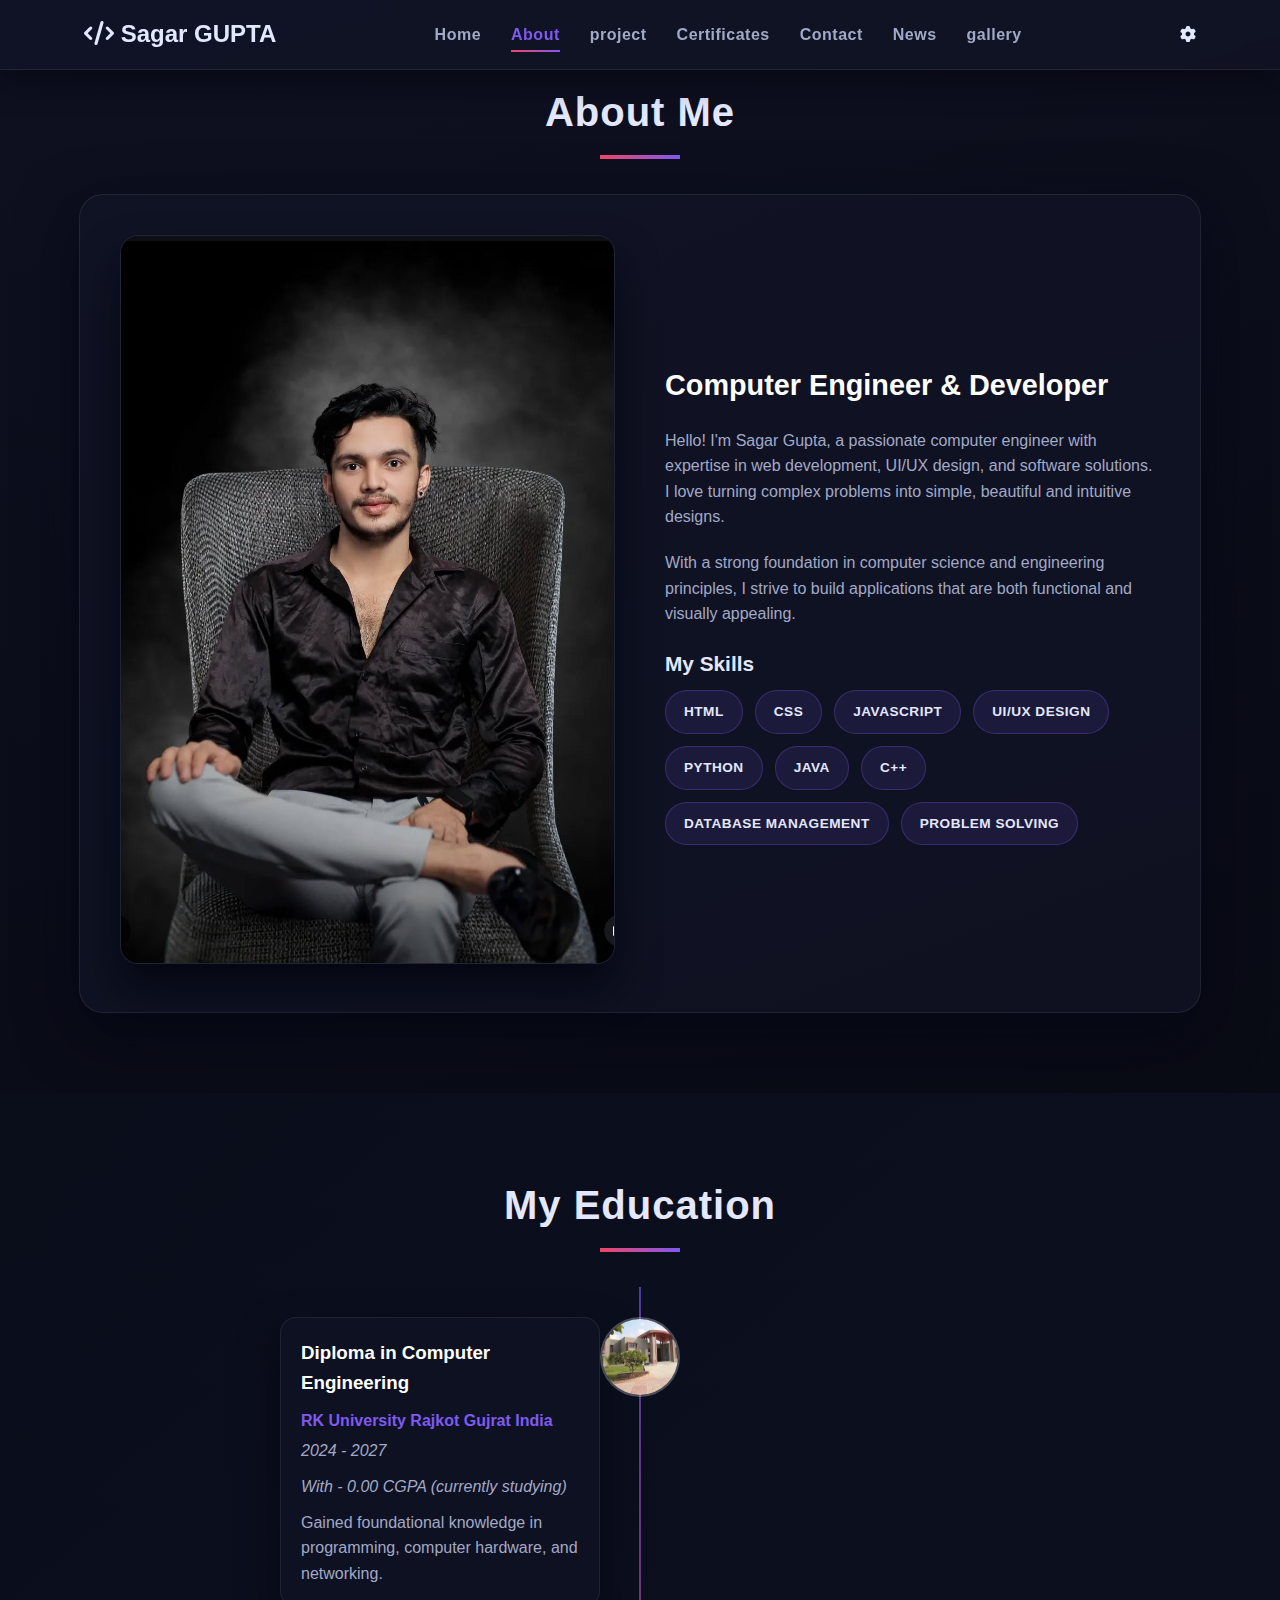
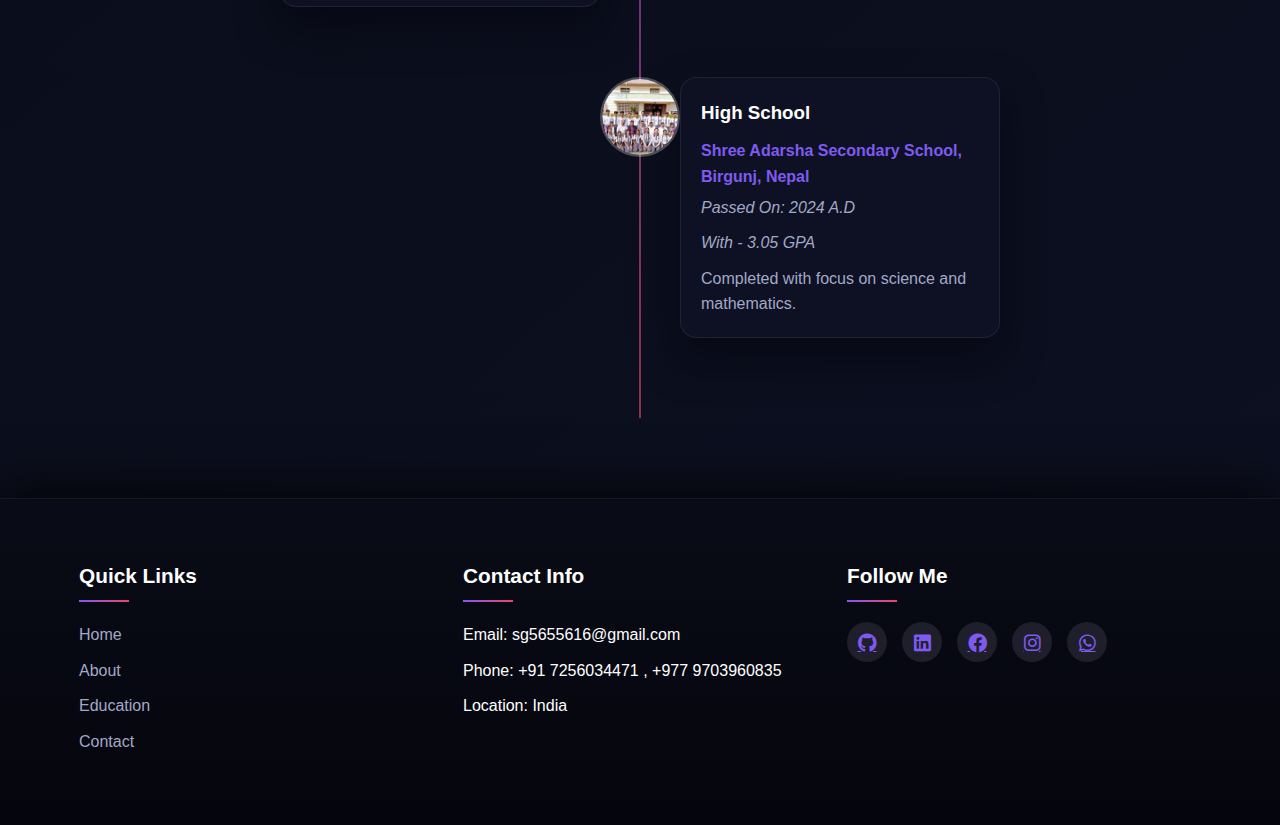
<file: about.html>
<!DOCTYPE html>
<html lang="en">
<head>
    <meta charset="UTF-8">
    <meta name="viewport" content="width=device-width, initial-scale=1.0">
    <title>About - Sagar Gupta</title>
    <link rel="stylesheet" href="css/style.css">
    <link rel="stylesheet" href="https://cdnjs.cloudflare.com/ajax/libs/font-awesome/6.0.0-beta3/css/all.min.css">
</head>
<body>
    <div id="navbar"></div>

    <section class="about-section">
        <div class="container">
            <h2 class="section-title">About Me</h2>
            <div class="about-content">
                <div class="about-image">
                    <img src="images/profile.jpg" alt="Sagar Gupta">
                </div>
                <div class="about-text">
                    <h3>Computer Engineer & Developer</h3>
                    <p>Hello! I'm Sagar Gupta, a passionate computer engineer with expertise in web development, UI/UX design, and software solutions. I love turning complex problems into simple, beautiful and intuitive designs.</p>
                    <p>With a strong foundation in computer science and engineering principles, I strive to build applications that are both functional and visually appealing.</p>
                    <div class="skills">
                        <h4>My Skills</h4>
                        <div class="skill-tags">
                            <span>HTML</span>
                            <span>CSS</span>
                            <span>JavaScript</span>
                            <span>UI/UX Design</span>
                            <span>Python</span>
                            <span>Java</span>
                            <span>C++</span>
                            <span>Database Management</span>
                            <span>Problem Solving</span>
                        </div>
                    </div>
                </div>
            </div>
        </div>
    </section>

    <section class="education-section">
        <div class="container">
            <h2 class="section-title">My Education</h2>
            <div class="timeline">
                <div class="timeline-item">
                    <div class="timeline-img">
                        <img src="images/rk_university.jpg" alt="Diploma">
                    </div>
                    <div class="timeline-content">
                        <h3>Diploma in Computer Engineering</h3>
                        <p class="institute">RK University Rajkot Gujrat India</p>
                        <p class="duration">2024 - 2027</p>
                        <p class="duration">With - 0.00 CGPA (currently studying)</p>
                        <p class="description">Gained foundational knowledge in programming, computer hardware, and networking.</p>
                    </div>
                </div>
                <div class="timeline-item">
                    <div class="timeline-img">
                        <img src="images/school-logo.jpg" alt="School">
                    </div>
                    <div class="timeline-content">
                        <h3>High School</h3>
                        <p class="institute">Shree Adarsha Secondary School, Birgunj, Nepal</p>
                        <p class="duration">Passed On: 2024 A.D</p>
                        <p class="duration">With - 3.05 GPA</p>
                        <p class="description">Completed with focus on science and mathematics.</p>
                    </div>
                </div>
            </div>
        </div>
    </section>

    <div id="footer"></div>

    <script src="js/theme-switcher.js"></script>
    <script src="js/script.js"></script>
</body>
</html>
</file>
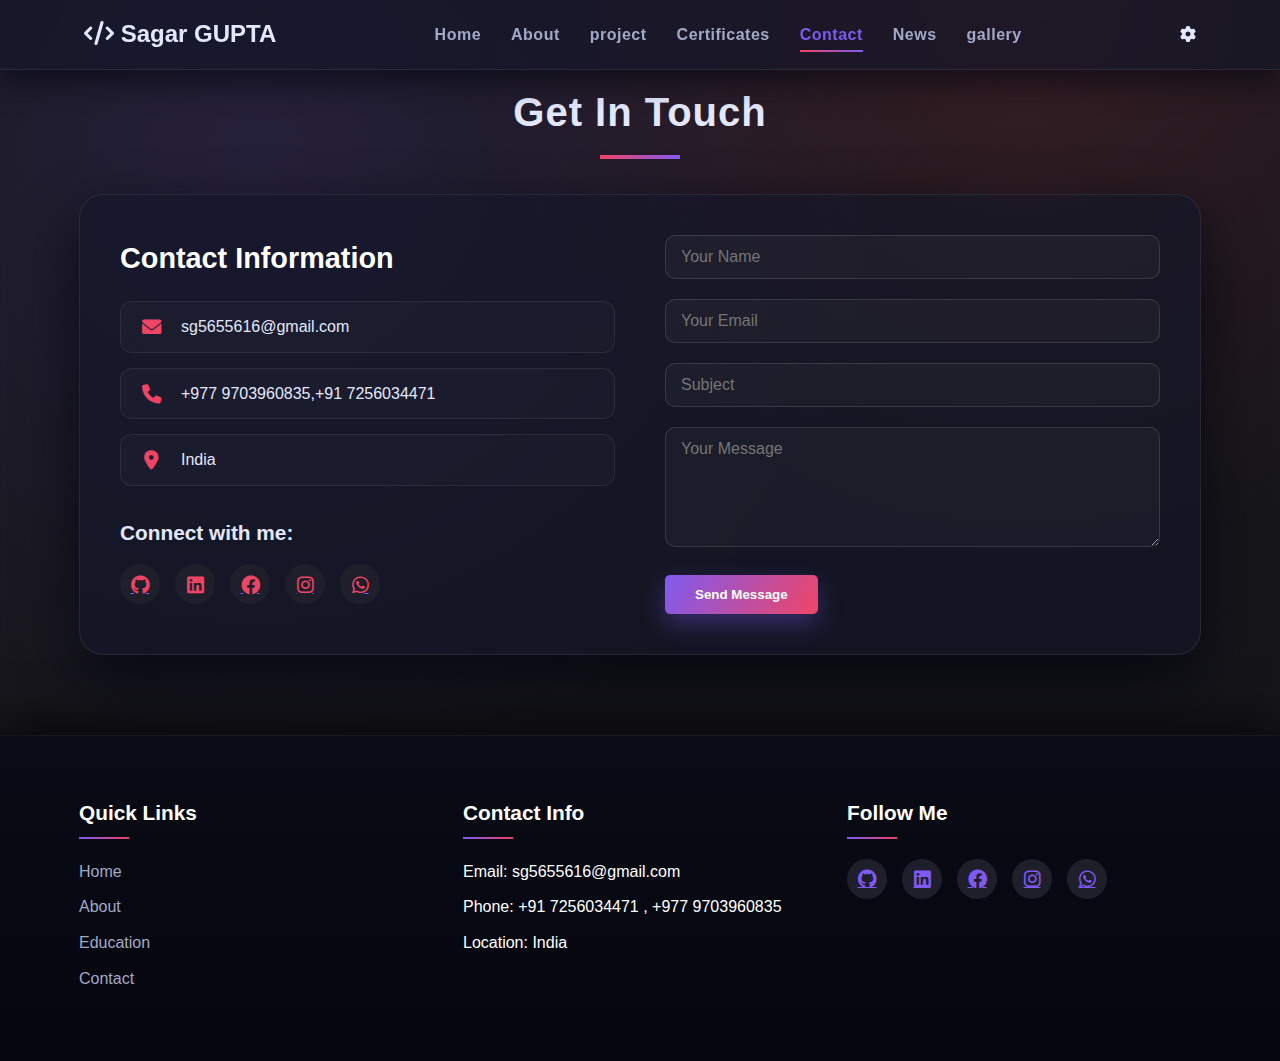
<file: contact.html>
<!DOCTYPE html>
<html lang="en">
<head>
    <meta charset="UTF-8">
    <meta name="viewport" content="width=device-width, initial-scale=1.0">
    <title>Contact - Sagar Gupta</title>
    <link rel="stylesheet" href="css/style.css">
    <link rel="stylesheet" href="https://cdnjs.cloudflare.com/ajax/libs/font-awesome/6.0.0-beta3/css/all.min.css">
</head>
<body>
    <div id="navbar"></div>

    <section class="contact-section">
        <div class="container">
            <h2 class="section-title">Get In Touch</h2>
            <div class="contact-content">
                <div class="contact-info">
                    <h3>Contact Information</h3>
                    <ul>
                        <li>
                            <i class="fas fa-envelope"></i>
                            <span>sg5655616@gmail.com</span>
                        </li>
                        <li>
                            <i class="fas fa-phone"></i>
                            <span>+977 9703960835,+91 7256034471</span>
                        </li>
                        <li>
                            <i class="fas fa-map-marker-alt"></i>
                            <span>India</span>
                        </li>
                    </ul>
                    <div class="social-media">
                        <h4>Connect with me:</h4>
                        <div class="social-links">
                            <a href="https://github.com/sagarcoder1" target="_blank" rel="noopener noreferrer" title="GitHub">
                                <i class="fab fa-github"></i>
                            </a>
                            <a href="https://www.linkedin.com/in/sagar-gupta-28ab4735a/" target="_blank" rel="noopener noreferrer" title="LinkedIn">
                                <i class="fab fa-linkedin"></i>
                            </a>
                            <a href="https://www.facebook.com/sagar.gupta.951504" target="_blank" rel="noopener noreferrer" title="Facebook">
                                <i class="fab fa-facebook"></i>
                            </a>
                            <a href="https://www.instagram.com/its_me_sagar134" target="_blank" rel="noopener noreferrer" title="Instagram">
                                <i class="fab fa-instagram"></i>
                            </a>
                            <a href="https://wa.me/9779703960835" target="_blank" rel="noopener noreferrer" title="WhatsApp">
                                <i class="fab fa-whatsapp"></i>
                            </a>
                        </div>
                    </div>
                </div>
                <div class="contact-form">
                    <form id="contactForm">
                        <div class="form-group">
                            <input type="text" id="name" placeholder="Your Name" required>
                        </div>
                        <div class="form-group">
                            <input type="email" id="email" placeholder="Your Email" required>
                        </div>
                        <div class="form-group">
                            <input type="text" id="subject" placeholder="Subject">
                        </div>
                        <div class="form-group">
                            <textarea id="message" rows="5" placeholder="Your Message" required></textarea>
                        </div>
                        <button type="submit" class="btn">Send Message</button>
                    </form>
                </div>
            </div>
        </div>
    </section>

    <div id="footer"></div>

    <script src="js/theme-switcher.js"></script>
    <script src="js/script.js"></script>
    <script src="js/social-media.js"></script>
</body>
</html>
</file>
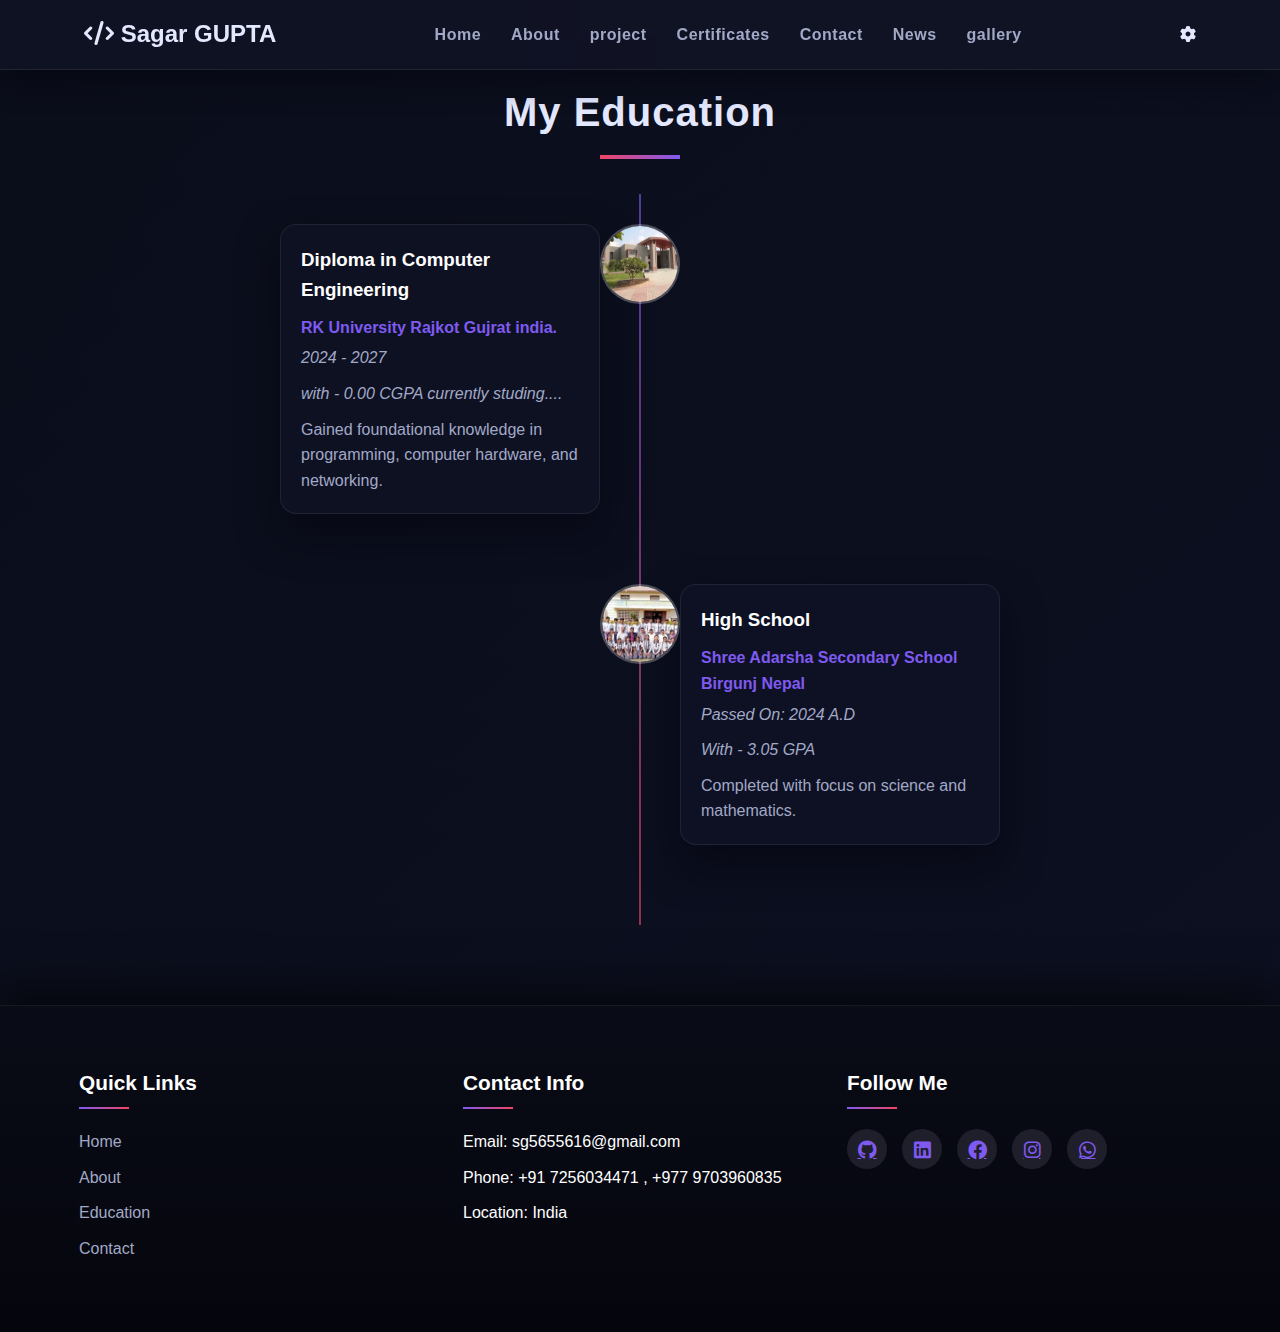
<file: education.html>
<!DOCTYPE html>
<html lang="en">
<head>
    <meta charset="UTF-8">
    <meta name="viewport" content="width=device-width, initial-scale=1.0">
    <title>Education - Sagar Gupta</title>
    <link rel="stylesheet" href="css/style.css">
    <link rel="stylesheet" href="https://cdnjs.cloudflare.com/ajax/libs/font-awesome/6.0.0-beta3/css/all.min.css">
</head>
<body>
    <div id="navbar"></div>

    <section class="education-section">
        <div class="container">
            <h2 class="section-title">My Education</h2>
            <div class="timeline">

                <div class="timeline-item">
                    <div class="timeline-img">
                        <img src="images/rk_university.jpg" alt="Diploma">
                    </div>
                    <div class="timeline-content">
                        <h3>Diploma in Computer Engineering</h3>
                        <p class="institute">RK University Rajkot Gujrat india.</p>
                        <p class="duration">2024 - 2027</p>
                        <p class="duration">with - 0.00 CGPA currently studing....</p>
                        <p class="description">Gained foundational knowledge in programming, computer hardware, and networking.</p>
                    </div>
                </div>
                <div class="timeline-item">
                    <div class="timeline-img">
                        <img src="images/school-logo.jpg" alt="School">
                    </div>
                    <div class="timeline-content">
                        <h3>High School</h3>
                        <p class="institute">Shree Adarsha Secondary School  Birgunj Nepal </p>
                        <p class="duration">Passed On:  2024 A.D</p>
                        <p class="duration">With -  3.05 GPA</p>
                        <p class="description">Completed with focus on science and mathematics.</p>
                    </div>
                </div>
            </div>
        </div>
    </section>

    <div id="footer"></div>

    <script src="js/script.js"></script>
</body>
</html>
</file>
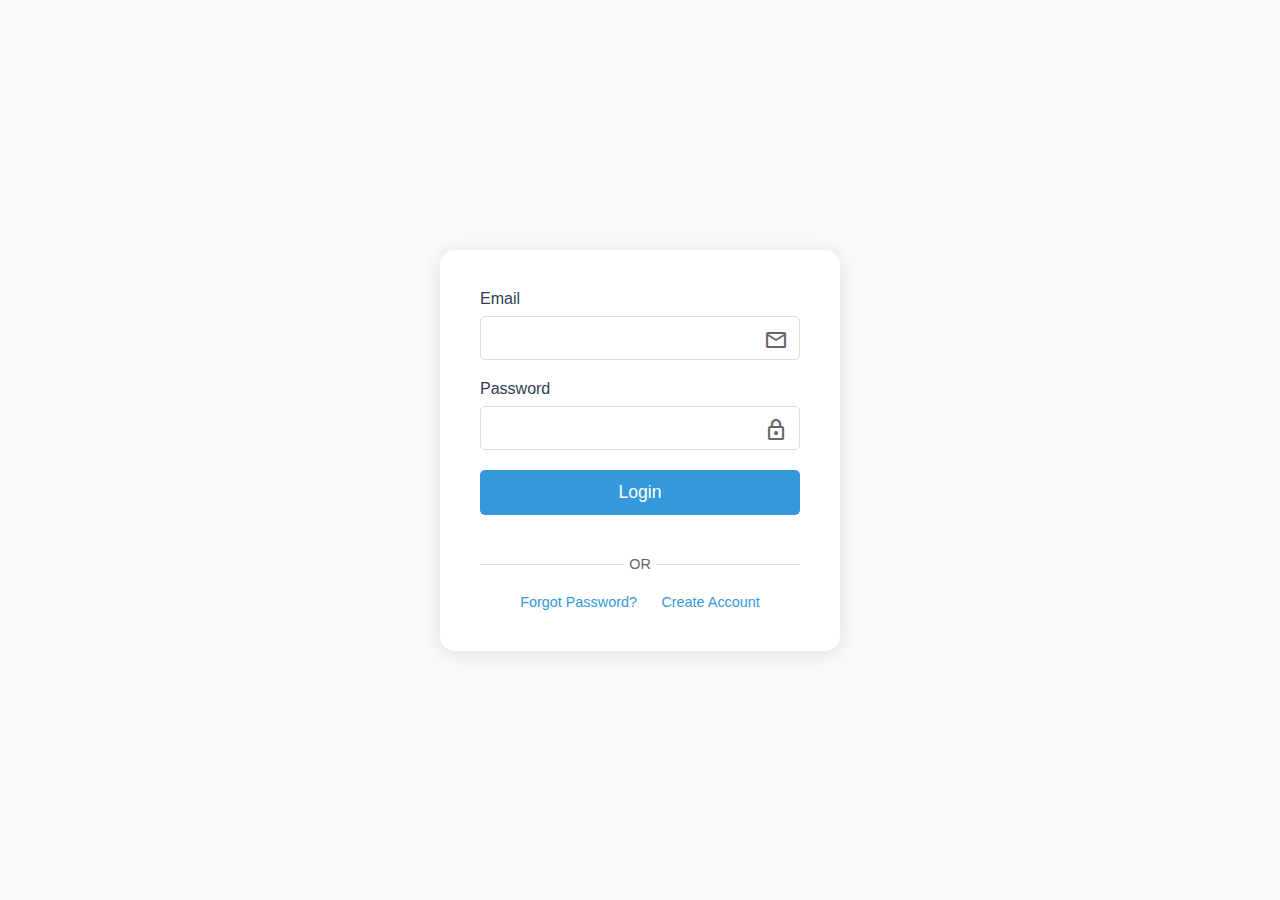
<file: login.html>
<!DOCTYPE html>
<html lang="en">
<head>
    <meta charset="UTF-8">
    <meta name="viewport" content="width=device-width, initial-scale=1.0">
    <title> Login </title>
    <link href="https://fonts.googleapis.com/css2?family=Material+Symbols+Outlined" rel="stylesheet" />
    <style>
        * {
            margin: 0;
            padding: 0;
            box-sizing: border-box;
            font-family: 'Segoe UI', Arial, sans-serif;
        }

        body {
            background-color: #f8f9fa;
            min-height: 100vh;
            display: flex;
            justify-content: center;
            align-items: center;
            padding: 20px;
        }

        .login-container {
            background: white;
            padding: 40px;
            border-radius: 15px;
            box-shadow: 0 2px 20px rgba(0,0,0,0.1);
            width: 100%;
            max-width: 400px;
        }

        .logo {
            text-align: center;
            font-size: 2rem;
            font-weight: bold;
            color: #2c3e50;
            margin-bottom: 30px;
        }

        .logo span {
            color: #e74c3c;
        }

        .form-group {
            margin-bottom: 20px;
            position: relative;
        }

        .form-group label {
            display: block;
            margin-bottom: 8px;
            color: #2c3e50;
            font-weight: 500;
        }

        .form-group input {
            width: 100%;
            padding: 12px 40px 12px 12px;
            border: 1px solid #ddd;
            border-radius: 5px;
            font-size: 1rem;
            transition: border-color 0.3s;
        }

        .form-group input:focus {
            outline: none;
            border-color: #3498db;
        }

        .form-group .material-symbols-outlined {
            position: absolute;
            right: 12px;
            top: 38px;
            color: #666;
        }

        .login-btn {
            width: 100%;
            background-color: #3498db;
            color: white;
            padding: 12px;
            border: none;
            border-radius: 5px;
            font-size: 1.1rem;
            cursor: pointer;
            transition: background-color 0.3s;
            margin-bottom: 20px;
        }

        .login-btn:hover {
            background-color: #2980b9;
        }

        .google-btn {
            width: 100%;
            background-color: white;
            color: #333;
            padding: 12px;
            border: 1px solid #ddd;
            border-radius: 5px;
            font-size: 1.1rem;
            cursor: pointer;
            transition: background-color 0.3s;
            display: flex;
            align-items: center;
            justify-content: center;
            gap: 10px;
            margin-bottom: 20px;
        }

        .google-btn:hover {
            background-color: #f5f5f5;
        }

        .google-btn img {
            width: 20px;
            height: 20px;
        }

        .links {
            text-align: center;
        }

        .links a {
            color: #3498db;
            text-decoration: none;
            font-size: 0.9rem;
            margin: 0 10px;
        }

        .links a:hover {
            text-decoration: underline;
        }

        .divider {
            text-align: center;
            margin: 20px 0;
            position: relative;
        }

        .divider::before {
            content: "";
            position: absolute;
            left: 0;
            top: 50%;
            width: 45%;
            height: 1px;
            background-color: #ddd;
        }

        .divider::after {
            content: "";
            position: absolute;
            right: 0;
            top: 50%;
            width: 45%;
            height: 1px;
            background-color: #ddd;
        }

        .divider span {
            background-color: white;
            padding: 0 10px;
            color: #666;
            font-size: 0.9rem;
        }
    </style>
</head>
<body>
    <div class="login-container">
        <form action="#" method="POST">
            <div class="form-group">
                <label for="email">Email</label>
                <input type="email" id="email" name="email" required>
                <span class="material-symbols-outlined">mail</span>
            </div>

            <div class="form-group">
                <label for="password">Password</label>
                <input type="password" id="password" name="password" required>
                <span class="material-symbols-outlined">lock</span>
            </div>

            <button type="submit" class="login-btn">Login</button>

            <div class="divider">
                <span>OR</span>
            </div>

            <div class="links">
                <a href="forgot-password.html">Forgot Password?</a>
                <a href="register.html">Create Account</a>
            </div>
        </form>
    </div>
</body>
</html>
</file>
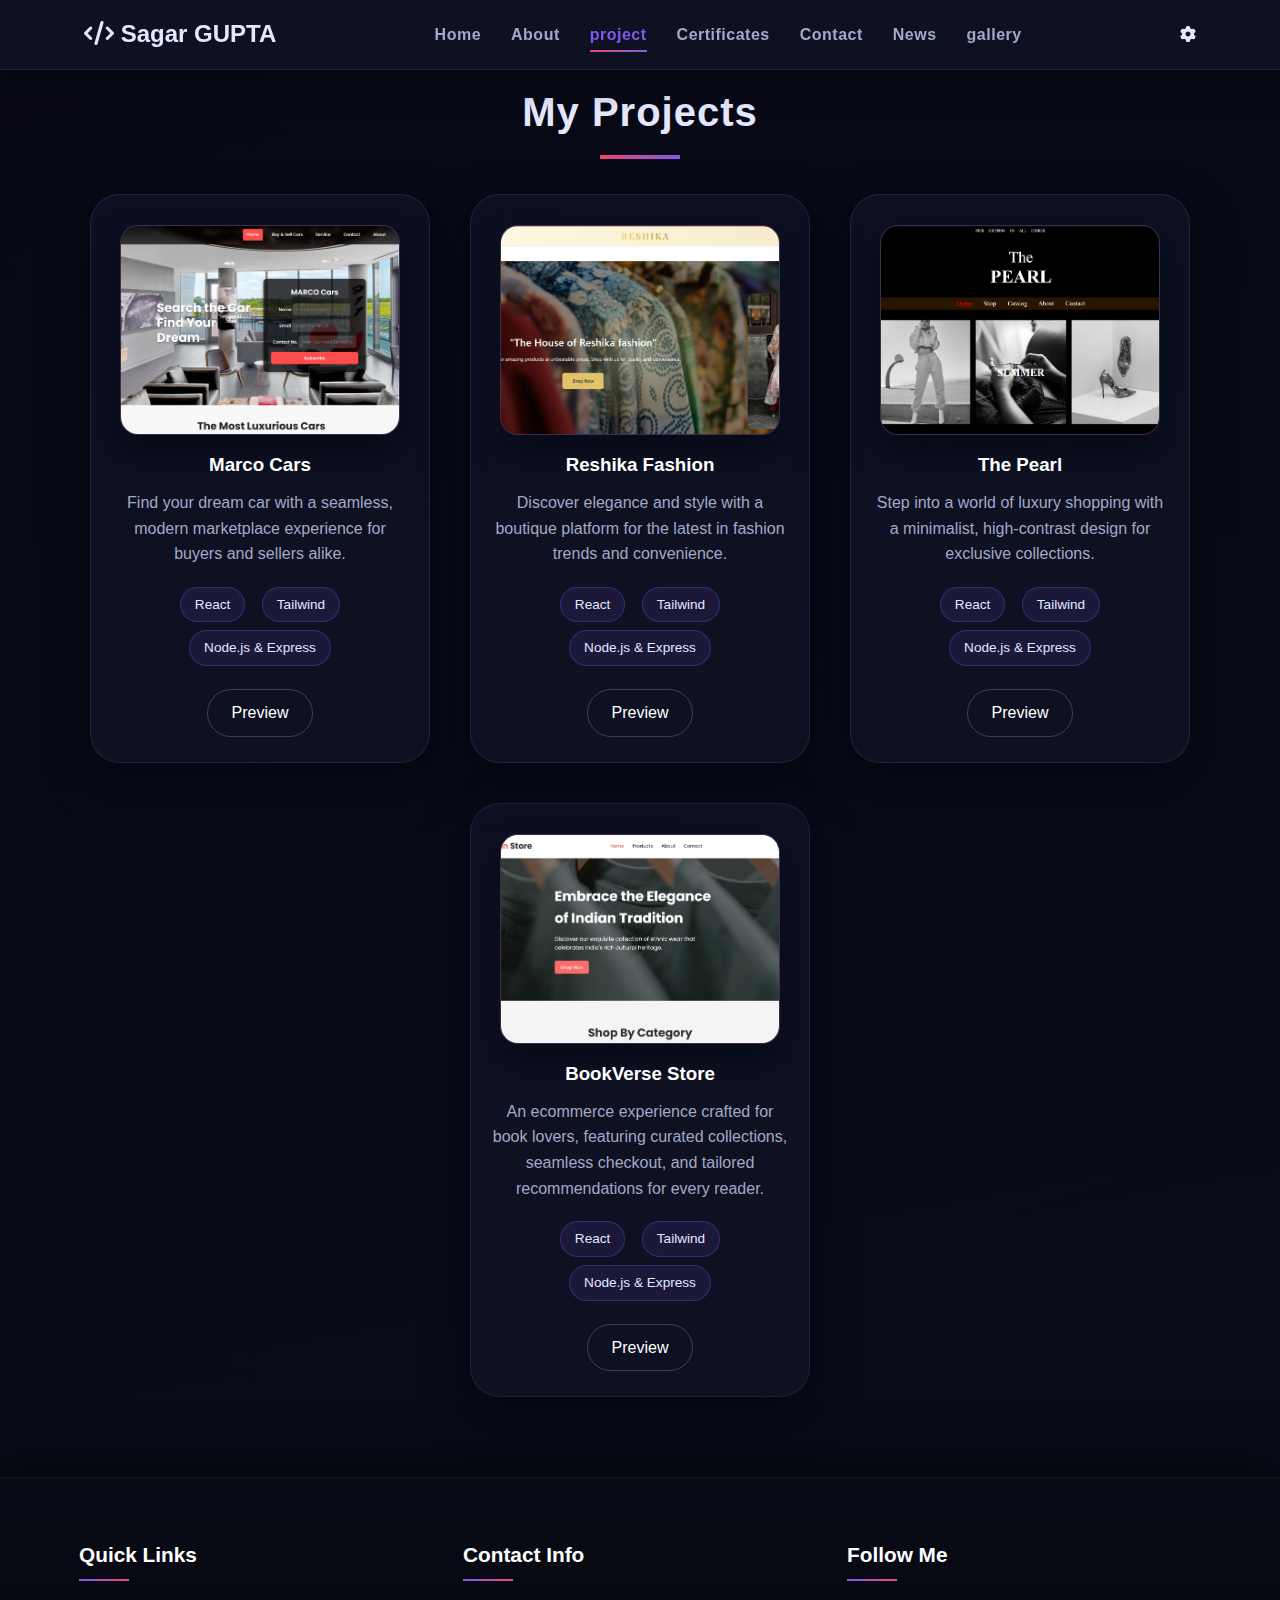
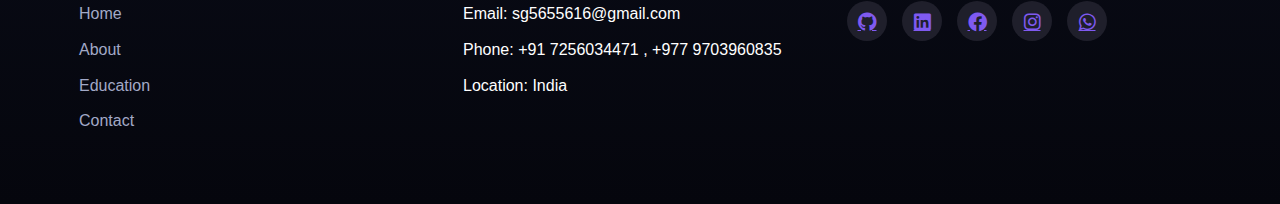
<file: project.html>
<!DOCTYPE html>
<html lang="en">
<head>
    <meta charset="UTF-8">
    <meta name="viewport" content="width=device-width, initial-scale=1.0">
    <title>Projects - Sagar Gupta</title>
    <link rel="stylesheet" href="css/style.css">
    <link rel="stylesheet" href="https://cdnjs.cloudflare.com/ajax/libs/font-awesome/6.0.0-beta3/css/all.min.css">
</head>
<body>
    <div id="navbar"></div>
    <section class="project-section">
        <div class="container">
            <h2 class="section-title">My Projects</h2>
            <div class="project-list">
                <div class="project-card">
                    <img src="images/project image 3.png" alt="Marco Cars" class="project-img">
                    <h3>Marco Cars</h3>
                    <p>Find your dream car with a seamless, modern marketplace experience for buyers and sellers alike.</p>
                    <div class="tech-stack">
                        <span>React</span>
                        <span>Tailwind</span>
                        <span>Node.js & Express</span>
                    </div>
                    <a href="#" class="preview-btn" target="_blank">Preview</a>
                </div>
                <div class="project-card">
                    <img src="images/project image 2.png" alt="Reshika Fashion" class="project-img">
                    <h3>Reshika Fashion</h3>
                    <p>Discover elegance and style with a boutique platform for the latest in fashion trends and convenience.</p>
                    <div class="tech-stack">
                        <span>React</span>
                        <span>Tailwind</span>
                        <span>Node.js & Express</span>
                    </div>
                    <a href="#" class="preview-btn" target="_blank">Preview</a>
                </div>
                <div class="project-card">
                    <img src="images/project image.png" alt="The Pearl" class="project-img">
                    <h3>The Pearl</h3>
                    <p>Step into a world of luxury shopping with a minimalist, high-contrast design for exclusive collections.</p>
                    <div class="tech-stack">
                        <span>React</span>
                        <span>Tailwind</span>
                        <span>Node.js & Express</span>
                    </div>
                    <a href="#" class="preview-btn" target="_blank">Preview</a>
                </div>
                <div class="project-card">
                    <img src="images/Screenshot 2025-11-18 110228.jpg" alt="BookVerse Store" class="project-img">
                    <h3>BookVerse Store</h3>
                    <p>An ecommerce experience crafted for book lovers, featuring curated collections, seamless checkout, and tailored recommendations for every reader.</p>
                    <div class="tech-stack">
                        <span>React</span>
                        <span>Tailwind</span>
                        <span>Node.js & Express</span>
                    </div>
                    <a href="#" class="preview-btn" target="_blank">Preview</a>
                </div>
            </div>
        </div>
    </section>
    <div id="footer"></div>
    <script src="js/theme-switcher.js"></script>
    <script src="js/script.js"></script>
</body>
</html>
</file>
<file: css/style.css>
/* Global Styles */
:root {
    --primary-color: #7f5af0;
    --secondary-color: #16161a;
    --accent-color: #ef4565;
    --light-color: #1f1f2b;
    --dark-color: #0b0e16;
    --text-color: #e3e8ff;
    --text-light: #a2a9c7;
    --white: #ffffff;
    --black: #000000;
    --transition: all 0.3s ease;
    --bg-color: #0b0f1f;
    --card-bg: rgba(14, 18, 35, 0.9);
    --border-color: rgba(255, 255, 255, 0.08);
    --glass-bg: rgba(18, 22, 40, 0.65);
    --shadow-color: rgba(5, 8, 20, 0.8);
}

* {
    margin: 0;
    padding: 0;
    box-sizing: border-box;
}

html {
    scroll-behavior: smooth;
}

body {
    font-family: 'Segoe UI', Tahoma, Geneva, Verdana, sans-serif;
    line-height: 1.6;
    color: var(--text-color);
    background: radial-gradient(circle at top, #1a1a2f 0%, #090b13 60%, #05060d 100%);
    min-height: 100vh;
}

.container {
    width: 90%;
    max-width: 1200px;
    margin: 0 auto;
    padding: 0 15px;
}

section {
    padding: 80px 0;
}

.section-title {
    text-align: center;
    margin-bottom: 50px;
    font-size: 2.5rem;
    color: var(--text-color);
    position: relative;
    letter-spacing: 1px;
}

.section-title::after {
    content: '';
    position: absolute;
    bottom: -15px;
    left: 50%;
    transform: translateX(-50%);
    width: 80px;
    height: 4px;
    background: linear-gradient(90deg, var(--accent-color), var(--primary-color));
}

.btn {
    display: inline-block;
    padding: 12px 30px;
    background: linear-gradient(120deg, var(--primary-color), var(--accent-color));
    color: var(--white);
    border: none;
    border-radius: 5px;
    text-decoration: none;
    font-weight: 600;
    transition: var(--transition);
    cursor: pointer;
    box-shadow: 0 10px 25px rgba(127, 90, 240, 0.35);
}
/* Add to your existing nav-links styles */
.nav-links a.active {
    color: var(--primary-color);
}

.nav-links a.active::after {
    width: 100%;
}

/* For mobile view */
@media (max-width: 768px) {
    .nav-links a.active {
        color: var(--primary-color);
        font-weight: 700;
    }
    
    .nav-links.active a.active {
        color: var(--primary-color);
    }
}
.btn:hover {
    transform: translateY(-4px) scale(1.01);
    box-shadow: 0 15px 30px rgba(239, 69, 101, 0.35);
}

.btn-outline {
    background-color: transparent;
    border: 2px solid var(--accent-color);
    color: var(--accent-color);
    margin-left: 15px;
}

.btn-outline:hover {
    background-color: var(--accent-color);
    color: var(--white);
    box-shadow: 0 10px 25px rgba(239, 69, 101, 0.35);
}

/* Navbar Styles */
.navbar {
    background: var(--glass-bg);
    backdrop-filter: blur(14px);
    border-bottom: 1px solid var(--border-color);
    box-shadow: 0 10px 30px rgba(4, 6, 15, 0.65);
    position: fixed;
    width: 100%;
    top: 0;
    z-index: 1000;
    transition: var(--transition);
    height: 70px;
}

.navbar .container {
    display: flex;
    justify-content: space-between;
    align-items: center;
    padding: 0 20px;
    height: 100%;
}

.logo {
    font-size: 1.5rem;
    font-weight: 700;
    color: var(--text-color);
    text-decoration: none;
}

.nav-links {
    display: flex;
    gap: 30px;
}

.nav-links a {
    color: var(--text-light);
    text-decoration: none;
    font-weight: 600;
    transition: var(--transition);
    position: relative;
    letter-spacing: 0.5px;
}

.nav-links a:hover {
    color: var(--white);
}

.nav-links a::after {
    content: '';
    position: absolute;
    bottom: -5px;
    left: 0;
    width: 0;
    height: 2px;
    background: linear-gradient(90deg, var(--accent-color), var(--primary-color));
    transition: var(--transition);
}

.nav-links a:hover::after {
    width: 100%;
}

.hamburger {
    display: none;
    cursor: pointer;
    background: none;
    border: none;
}

.hamburger span {
    display: block;
    width: 25px;
    height: 3px;
    background-color: var(--text-color);
    margin: 5px 0;
    transition: var(--transition);
}

/* Hero Section */
.hero {
    padding: 150px 0 120px;
    background: radial-gradient(circle at top right, rgba(127, 90, 240, 0.25), transparent 55%),
                radial-gradient(circle at 20% 20%, rgba(239, 69, 101, 0.25), transparent 50%),
                var(--bg-color);
}

.hero .container {
    display: flex;
    align-items: center;
    justify-content: space-between;
    gap: 50px;
    position: relative;
}

.hero-content {
    flex: 1;
}

.hero-content h1 {
    font-size: 3.2rem;
    margin-bottom: 20px;
    color: var(--white);
    text-shadow: 0 5px 18px rgba(0, 0, 0, 0.4);
}

.hero-content h1 span {
    color: var(--primary-color);
}

.typing-text {
    font-size: 1.8rem;
    margin-bottom: 20px;
    color: var(--text-light);
    height: 2.5rem;
}

.typing-text .typing {
    color: var(--accent-color);
    font-weight: 600;
}

.hero-content p {
    font-size: 1.1rem;
    margin-bottom: 30px;
    color: var(--text-light);
    max-width: 520px;
}

.main-design {
    display: flex;
    justify-content: center;
    align-items: center;
    border-radius: 100%;
    width: 340px;
    height: 340px;
    box-shadow: 0 30px 60px rgba(5, 7, 19, 0.75);
    position: relative;
    background: radial-gradient(circle at 30% 30%, rgba(255, 255, 255, 0.08), transparent 60%);
}

/* Create a pseudo-element for the rotating border */
.main-design::before {
    content: '';
    position: absolute;
    top: 0;
    left: 0;
    right: 0;
    bottom: 0;
    border-radius: 100%;
    border: 6px solid transparent;
    border-left-color: var(--accent-color);
    border-right-color: var(--primary-color);
    animation: borderRotate 5s linear infinite;
    box-sizing: border-box;
}



@keyframes borderRotate {
    0% { transform: rotate(0deg); }
    100% { transform: rotate(360deg); }
}

.profile-image-design {
    z-index: 2;
    position: relative;
    border-radius: 100%;
    width: 320px;
    height: 320px;
    background: rgba(255, 255, 255, 0.05);
    overflow: hidden;
    border: 1px solid rgba(255, 255, 255, 0.08);
    backdrop-filter: blur(4px);
}

.profile-image-design img {
    position: relative;
    border-radius: 100%;
    width: 300px;
    margin: 10px;
    height: 300px;
}
@keyframes float {
    0% { transform: translateY(0px); }
    50% { transform: translateY(-20px); }
    100% { transform: translateY(0px); }
}

/* About Section */
.about-section {
    background: linear-gradient(160deg, rgba(14, 16, 32, 0.95), rgba(8, 10, 20, 0.95));
}

.about-content {
    display: flex;
    align-items: center;
    gap: 50px;
    background: var(--glass-bg);
    border: 1px solid var(--border-color);
    border-radius: 24px;
    padding: 40px;
    box-shadow: 0 20px 60px var(--shadow-color);
}

.about-image {
    flex: 1;
    text-align: center;
}

.about-image img {
    max-width: 100%;
    border-radius: 18px;
    box-shadow: 0 25px 40px rgba(3, 5, 15, 0.8);
    border: 1px solid rgba(255, 255, 255, 0.08);
}

.about-text {
    flex: 1;
}

.about-text h3 {
    font-size: 1.8rem;
    margin-bottom: 20px;
    color: var(--white);
}

.about-text p {
    margin-bottom: 20px;
    color: var(--text-light);
}

.skills h4 {
    margin: 20px 0 10px;
    font-size: 1.3rem;
    color: var(--text-color);
}

.skill-tags {
    display: flex;
    flex-wrap: wrap;
    gap: 12px;
}

.skill-tags span {
    padding: 10px 18px;
    background: rgba(127, 90, 240, 0.12);
    border: 1px solid rgba(127, 90, 240, 0.3);
    border-radius: 999px;
    color: var(--text-color);
    font-weight: 600;
    text-transform: uppercase;
    font-size: 0.85rem;
    letter-spacing: 0.5px;
}

/* Education Section */
.education-section {
    background: linear-gradient(140deg, rgba(10, 13, 26, 0.95), rgba(13, 16, 33, 0.95));
}

.timeline {
    position: relative;
    max-width: 800px;
    margin: 0 auto;
    padding: 20px 0;
}

.timeline::before {
    content: '';
    position: absolute;
    width: 2px;
    background: linear-gradient(var(--primary-color), var(--accent-color));
    top: 0;
    bottom: 0;
    left: 50%;
    margin-left: -1px;
    opacity: 0.6;
}

.timeline-item {
    padding: 10px 40px;
    position: relative;
    width: 50%;
    box-sizing: border-box;
    margin-bottom: 50px;
}

.timeline-item:nth-child(odd) {
    left: 0;
}

.timeline-item:nth-child(even) {
    left: 50%;
}

.timeline-img {
    width: 80px;
    height: 80px;
    border-radius: 50%;
    overflow: hidden;
    position: absolute;
    right: -40px;
    z-index: 10;
    background-color: rgba(255, 255, 255, 0.08);
    border: 2px solid rgba(255, 255, 255, 0.2);
    display: flex;
    align-items: center;
    justify-content: center;
}

.timeline-item:nth-child(even) .timeline-img {
    left: -40px;
}

.timeline-img img {
    width: 100%;
    height: 100%;
    object-fit: cover;
}

.timeline-content {
    padding: 20px;
    background: var(--card-bg);
    border-radius: 16px;
    border: 1px solid var(--border-color);
    box-shadow: 0 20px 40px rgba(4, 5, 15, 0.6);
}

.timeline-content h3 {
    margin-bottom: 10px;
    color: var(--white);
}

.institute {
    font-weight: 600;
    color: var(--primary-color);
    margin-bottom: 5px;
}

.duration {
    font-style: italic;
    color: var(--text-light);
    margin-bottom: 10px;
}

.description {
    color: var(--text-light);
}

/* Contact Section */
.contact-section {
    background: radial-gradient(circle at 20% 20%, rgba(127, 90, 240, 0.15), transparent 55%),
                radial-gradient(circle at 80% 0%, rgba(239, 69, 101, 0.15), transparent 45%),
                var(--secondary-color);
}

.contact-content {
    display: flex;
    gap: 50px;
    background: var(--glass-bg);
    padding: 40px;
    border-radius: 24px;
    border: 1px solid var(--border-color);
    box-shadow: 0 25px 60px rgba(4, 6, 15, 0.8);
}

.contact-info {
    flex: 1;
}

.contact-info h3 {
    font-size: 1.8rem;
    margin-bottom: 20px;
    color: var(--white);
}

.contact-info ul {
    list-style-type: none;
    margin-bottom: 30px;
}

.contact-info li {
    margin-bottom: 15px;
    display: flex;
    align-items: center;
    gap: 15px;
    padding: 12px 15px;
    border: 1px solid rgba(255, 255, 255, 0.08);
    border-radius: 12px;
    background: rgba(255, 255, 255, 0.02);
}

.contact-info i {
    font-size: 1.2rem;
    color: var(--accent-color);
    width: 30px;
    text-align: center;
}

.social-media h4 {
    margin-bottom: 15px;
    font-size: 1.3rem;
}

.social-links {
    display: flex;
    gap: 15px;
    margin-top: 15px;
}

.social-links a {
    display: flex;
    align-items: center;
    justify-content: center;
    width: 40px;
    height: 40px;
    border-radius: 50%;
    background-color: var(--light-color);
    color: var(--primary-color);
    transition: var(--transition);
    position: relative;
    overflow: hidden;
}

.social-links a:hover {
    background-color: var(--primary-color);
    color: var(--white);
    transform: translateY(-3px);
    box-shadow: 0 5px 15px rgba(0, 0, 0, 0.2);
}

.social-links a::before {
    content: '';
    position: absolute;
    top: 0;
    left: 0;
    width: 100%;
    height: 100%;
    background: linear-gradient(45deg, var(--primary-color), var(--accent-color));
    opacity: 0;
    transition: var(--transition);
    z-index: 0;
}

.social-links a:hover::before {
    opacity: 1;
}

.social-links a i {
    position: relative;
    z-index: 1;
    font-size: 1.2rem;
}

/* Platform-specific colors */
.social-links a[title="GitHub"]:hover {
    background-color: #333;
}

.social-links a[title="LinkedIn"]:hover {
    background-color: #0077b5;
}

.social-links a[title="Facebook"]:hover {
    background-color: #1877f2;
}

.social-links a[title="Instagram"]:hover {
    background: linear-gradient(45deg, #f09433, #e6683c, #dc2743, #cc2366, #bc1888);
}

.social-links a[title="Twitter"]:hover {
    background-color: #1da1f2;
}

.contact-form {
    flex: 1;
}

.form-group {
    margin-bottom: 20px;
}

.form-group input,
.form-group textarea {
    width: 100%;
    padding: 12px 15px;
    border: 1px solid rgba(255, 255, 255, 0.12);
    border-radius: 10px;
    font-family: inherit;
    font-size: 1rem;
    transition: var(--transition);
    background: rgba(255, 255, 255, 0.03);
    color: var(--text-color);
}

.form-group input:focus,
.form-group textarea:focus {
    outline: none;
    border-color: var(--primary-color);
    box-shadow: 0 0 0 3px rgba(127, 90, 240, 0.2);
}

.form-group textarea {
    resize: vertical;
    min-height: 120px;
}

/* Footer */
.footer {
    background: linear-gradient(180deg, #090b16 0%, #05060d 100%);
    color: var(--white);
    padding: 60px 0 20px;
    border-top: 1px solid var(--border-color);
    box-shadow: 0 -15px 40px rgba(0, 0, 0, 0.6);
}

.footer-content {
    display: grid;
    grid-template-columns: repeat(auto-fit, minmax(250px, 1fr));
    gap: 30px;
    margin-bottom: 40px;
}

.footer-section h3 {
    font-size: 1.3rem;
    margin-bottom: 20px;
    position: relative;
    padding-bottom: 10px;
}

.footer-section h3::after {
    content: '';
    position: absolute;
    bottom: 0;
    left: 0;
    width: 50px;
    height: 2px;
    background: linear-gradient(90deg, var(--primary-color), var(--accent-color));
}

.footer-section ul {
    list-style-type: none;
}

.footer-section ul li {
    margin-bottom: 10px;
}

.footer-section ul li a {
    color: var(--text-light);
    text-decoration: none;
    transition: var(--transition);
}

.footer-section ul li a:hover {
    color: var(--white);
    padding-left: 5px;
}

.copyright {
    text-align: center;
    padding-top: 20px;
    border-top: 1px solid rgba(255, 255, 255, 0.1);
    color: var(--text-light);
    font-size: 0.9rem;
}

/* Responsive Styles */
@media (max-width: 992px) {
    .hero .container,
    .about-content,
    .contact-content {
        flex-direction: column;
    }
    
    .hero-content,
    .hero-image,
    .about-image,
    .about-text,
    .contact-info,
    .contact-form {
        flex: none;
        width: 100%;
    }
    
    .hero-content {
        order: 2;
        text-align: center;
    }
    
    .hero-image {
        order: 1;
        margin-bottom: 30px;
    }
    
    .about-image {
        margin-bottom: 30px;
    }
    
    .timeline::before {
        left: 31px;
    }
    
    .timeline-item {
        width: 100%;
        padding-left: 70px;
        padding-right: 25px;
    }
    
    .timeline-item:nth-child(even) {
        left: 0;
    }
    
    .timeline-img {
        left: 0;
        right: auto;
    }
}

@media (max-width: 768px) {
    .nav-links {
        position: fixed;
        top: 80px;
        left: -100%;
        width: 100%;
        height: calc(100vh - 80px);
        background-color: var(--glass-bg);
        flex-direction: column;
        align-items: center;
        justify-content: center;
        gap: 30px;
        transition: var(--transition);
    }
    
    .nav-links.active {
        left: 0;
    }
    
    .hamburger {
        display: block;
    }
    
    .hamburger.active span:nth-child(1) {
        transform: rotate(45deg) translate(5px, 5px);
    }
    
    .hamburger.active span:nth-child(2) {
        opacity: 0;
    }
    
    .hamburger.active span:nth-child(3) {
        transform: rotate(-45deg) translate(7px, -6px);
    }
    
    .section-title {
        font-size: 2rem;
    }
    
    .hero-content h1 {
        font-size: 2.5rem;
    }
    
    .typing-text {
        font-size: 1.5rem;
    }
    
    .skills ul {
        grid-template-columns: 1fr;
    }
}

@media (max-width: 576px) {
    .hero-content h1 {
        font-size: 2rem;
    }
    
    .typing-text {
        font-size: 1.2rem;
        height: 2rem;
    }
    
    .hero-buttons {
        display: flex;
        flex-direction: column;
        gap: 15px;
    }
    
    .btn-outline {
        margin-left: 0;
    }
}


.gallery-section {
    width: 100%;
    min-height: 100vh;
    padding: 80px 0;
    background: linear-gradient(150deg, rgba(6, 7, 18, 0.95), rgba(13, 16, 33, 0.95));
}

.gallery-header {
    text-align: center;
    margin-bottom: 50px;
    padding: 0 20px;
}

.gallery-header h2 {
    font-size: 2.5rem;
    color: var(--secondary-color);
    margin-bottom: 15px;
}

.gallery-header p {
    color: var(--text-light);
    max-width: 600px;
    margin: 0 auto;
}

.image-section-display {
    width: 100%;
    max-width: 1400px;
    margin: 0 auto;
    padding: 0 40px;
    display: grid;
    grid-template-columns: repeat(4, 1fr);
    grid-template-rows: repeat(4, 280px);
    gap: 25px;
}

.gallery-section-1 {
    position: relative;
    width: 100%;
    height: 280px;
    border-radius: 10px;
    overflow: hidden;
    box-shadow: 0 15px 30px rgba(3, 5, 16, 0.6);
    transition: var(--transition);
    border: 1px solid rgba(255, 255, 255, 0.08);
    cursor: pointer;
}

.gallery-section-1 img {
    width: 100%;
    height: 100%;
    object-fit: cover;
    object-position: center;
    transition: var(--transition);
}

.gallery-section-1:hover {
    transform: translateY(-10px);
    box-shadow: 0 8px 25px rgba(0, 0, 0, 0.2);
}

.gallery-section-1:hover img {
    transform: scale(1.1);
}

.gallery-section-1::after {
    content: '';
    position: absolute;
    top: 0;
    left: 0;
    width: 100%;
    height: 100%;
    background: linear-gradient(to top, rgba(0, 0, 0, 0.7), transparent);
    opacity: 0;
    transition: var(--transition);
}

.gallery-section-1:hover::after {
    opacity: 1;
}

.gallery-section-1 span {
    position: absolute;
    bottom: 20px;
    left: 20px;
    padding: 8px 18px;
    border-radius: 999px;
    background: rgba(0, 0, 0, 0.45);
    color: var(--white);
    font-size: 0.85rem;
    letter-spacing: 0.5px;
    text-transform: uppercase;
    opacity: 0;
    transform: translateY(10px);
    transition: var(--transition);
}

.gallery-section-1:hover span,
.gallery-section-1:focus-visible span {
    opacity: 1;
    transform: translateY(0);
}

.gallery-section-1:focus-visible {
    outline: 2px solid var(--accent-color);
    outline-offset: 4px;
}

.gallery-lightbox {
    position: fixed;
    inset: 0;
    background: rgba(4, 6, 15, 0.85);
    display: none;
    align-items: center;
    justify-content: center;
    padding: 30px;
    z-index: 2000;
}

.gallery-lightbox.active {
    display: flex;
}

.lightbox-surface {
    position: relative;
    background: var(--card-bg);
    padding: 40px;
    border-radius: 24px;
    border: 1px solid var(--border-color);
    box-shadow: 0 30px 80px rgba(3, 5, 16, 0.9);
    max-width: 920px;
    width: min(920px, 100%);
}

#lightboxImage {
    width: 100%;
    max-height: 70vh;
    object-fit: contain;
    border-radius: 18px;
    border: 1px solid rgba(255, 255, 255, 0.08);
    box-shadow: 0 20px 45px rgba(0, 0, 0, 0.55);
}

#lightboxCaption {
    margin-top: 18px;
    color: var(--text-light);
    font-size: 1rem;
    letter-spacing: 0.5px;
}

.lightbox-close {
    position: absolute;
    top: 16px;
    right: 16px;
    background: rgba(0, 0, 0, 0.35);
    border: none;
    color: var(--white);
    width: 40px;
    height: 40px;
    border-radius: 50%;
    font-size: 1.3rem;
    cursor: pointer;
    transition: var(--transition);
}

.lightbox-close:hover {
    background: var(--accent-color);
}

.lightbox-nav {
    position: absolute;
    top: 50%;
    transform: translateY(-50%);
    background: rgba(0, 0, 0, 0.35);
    border: none;
    color: var(--white);
    width: 48px;
    height: 48px;
    border-radius: 50%;
    cursor: pointer;
    transition: var(--transition);
    display: flex;
    align-items: center;
    justify-content: center;
    font-size: 1.1rem;
}

.lightbox-nav:hover {
    background: var(--accent-color);
}

.lightbox-prev {
    left: 15px;
}

.lightbox-next {
    right: 15px;
}

@media (max-width: 1200px) {
    .image-section-display {
        max-width: 100%;
        padding: 0 30px;
        grid-template-rows: repeat(4, 250px);
        gap: 20px;
    }
    
    .gallery-section-1 {
        height: 250px;
    }
}

@media (max-width: 992px) {
    .image-section-display {
        grid-template-columns: repeat(2, 1fr);
        grid-template-rows: repeat(8, 220px);
        gap: 20px;
    }
    
    .gallery-section-1 {
        height: 220px;
    }
}

@media (max-width: 576px) {
    .image-section-display {
        grid-template-columns: 1fr;
        grid-template-rows: repeat(16, 200px);
        padding: 0 15px;
        gap: 15px;
    }
    
    .gallery-section-1 {
        height: 200px;
    }
}

/* Expertise Section */
.expertise-section {
    background: linear-gradient(160deg, rgba(9, 11, 24, 0.95), rgba(15, 18, 38, 0.95));
    padding: 80px 0;
}

.expertise-list {
    display: flex;
    flex-wrap: wrap;
    gap: 30px;
    justify-content: center;
    margin-top: 40px;
}

.expertise-item {
    background: var(--card-bg);
    border-radius: 16px;
    box-shadow: 0 18px 40px rgba(5, 6, 18, 0.7);
    padding: 30px 25px;
    text-align: center;
    flex: 1 1 220px;
    max-width: 260px;
    transition: transform 0.3s, box-shadow 0.3s;
    border: 1px solid var(--border-color);
}

.expertise-item i {
    font-size: 2.5rem;
    color: var(--primary-color);
    margin-bottom: 15px;
}

.expertise-item h3 {
    font-size: 1.2rem;
    margin-bottom: 10px;
    color: var(--white);
}

.expertise-item p {
    color: var(--text-light);
    font-size: 1rem;
}

.expertise-item:hover {
    transform: translateY(-10px) scale(1.04);
    box-shadow: 0 8px 30px rgba(0,0,0,0.13);
}

[data-theme="dark"] .expertise-item {
    background: var(--card-bg);
    color: var(--text-color);
}

[data-theme="dark"] .expertise-item h3 {
    color: var(--primary-color);
}

[data-theme="dark"] .expertise-item p {
    color: var(--text-light);
}

@media (max-width: 900px) {
    .expertise-list {
        flex-direction: column;
        align-items: center;
    }
    .expertise-item {
        max-width: 400px;
        width: 100%;
    }
}

.project-section {
    background: linear-gradient(170deg, rgba(7, 8, 20, 0.95), rgba(10, 12, 26, 0.95));
}

.project-list {
    display: flex;
    flex-wrap: wrap;
    gap: 40px;
    justify-content: center;
}

.project-card {
    background: var(--card-bg);
    border-radius: 30px;
    box-shadow: 0 20px 45px rgba(3, 5, 15, 0.75);
    padding: 30px 20px 25px 20px;
    max-width: 340px;
    width: 100%;
    text-align: center;
    transition: transform 0.4s ease, box-shadow 0.4s ease;
    display: flex;
    flex-direction: column;
    align-items: center;
    border: 1px solid var(--border-color);
    position: relative;
    overflow: hidden;
}

.project-card:hover {
    transform: translateY(-12px) scale(1.03);
    box-shadow: 0 35px 70px rgba(5, 7, 20, 0.85);
}

.project-card h3 {
    color: var(--white);
    margin-bottom: 10px;
}

.project-card p {
    color: var(--text-light);
    margin-bottom: 20px;
}

.project-img {
    width: 100%;
    max-width: 280px;
    aspect-ratio: 4/3;
    object-fit: cover;
    border-radius: 18px;
    margin-bottom: 15px;
    box-shadow: 0 15px 30px rgba(3, 5, 15, 0.6);
    background: linear-gradient(135deg, rgba(127, 90, 240, 0.2), rgba(239, 69, 101, 0.2));
    border: 1px solid rgba(255, 255, 255, 0.08);
}

.tech-stack span {
    display: inline-block;
    margin: 0 6px 8px;
    padding: 6px 14px;
    background: rgba(127, 90, 240, 0.12);
    border: 1px solid rgba(127, 90, 240, 0.3);
    border-radius: 999px;
    font-size: 0.85rem;
    color: var(--text-color);
}

.preview-btn {
    margin-top: 15px;
    padding: 10px 24px;
    border-radius: 999px;
    border: 1px solid rgba(255, 255, 255, 0.2);
    color: var(--white);
    text-decoration: none;
    transition: var(--transition);
}

.preview-btn:hover {
    background: linear-gradient(120deg, var(--primary-color), var(--accent-color));
    box-shadow: 0 12px 24px rgba(127, 90, 240, 0.35);
}

/* Utility */
.sr-only {
    position: absolute;
    width: 1px;
    height: 1px;
    padding: 0;
    margin: -1px;
    overflow: hidden;
    clip: rect(0, 0, 0, 0);
    border: 0;
}

/* Certificates */
.certificates-hero {
    padding: 100px 0 40px;
    background: linear-gradient(180deg, rgba(9, 11, 24, 0.95), rgba(8, 10, 22, 0.9));
    border-bottom: 1px solid var(--border-color);
}

.certificates-hero-content {
    display: flex;
    justify-content: space-between;
    gap: 40px;
    align-items: flex-start;
}

.certificates-hero h1 {
    font-size: clamp(2rem, 5vw, 3.2rem);
    margin-bottom: 15px;
    color: var(--white);
}

.certificates-hero p {
    color: var(--text-light);
    max-width: 640px;
}

.eyebrow {
    text-transform: uppercase;
    font-size: 0.85rem;
    letter-spacing: 2px;
    color: var(--accent-color);
    margin-bottom: 8px;
    display: inline-flex;
    align-items: center;
    gap: 10px;
}

.certificates-stats {
    display: flex;
    gap: 20px;
}

.certificate-stat {
    background: rgba(255, 255, 255, 0.05);
    padding: 20px 30px;
    border-radius: 18px;
    border: 1px solid var(--border-color);
    min-width: 180px;
}

.certificate-stat strong {
    display: block;
    font-size: 2rem;
    color: var(--white);
}

.stat-label {
    color: var(--text-light);
    font-size: 0.85rem;
}

.certificate-controls {
    margin-top: 40px;
    display: flex;
    flex-wrap: wrap;
    gap: 20px;
    align-items: center;
}

.certificate-search {
    position: relative;
    flex: 1;
    min-width: 240px;
}

.certificate-search i {
    position: absolute;
    top: 50%;
    left: 18px;
    transform: translateY(-50%);
    color: var(--text-light);
}

.certificate-search input {
    width: 100%;
    padding: 14px 18px 14px 46px;
    border-radius: 14px;
    background: rgba(255, 255, 255, 0.03);
    border: 1px solid var(--border-color);
    color: var(--white);
    font-size: 1rem;
}

.certificate-search input:focus {
    outline: none;
    border-color: var(--accent-color);
}

.certificate-filters {
    display: flex;
    gap: 10px;
    flex-wrap: wrap;
}

.certificate-filters button {
    border: 1px solid var(--border-color);
    background: rgba(255, 255, 255, 0.03);
    color: var(--text-light);
    padding: 10px 18px;
    border-radius: 999px;
    cursor: pointer;
    transition: var(--transition);
}

.certificate-filters button.active {
    background: var(--accent-color);
    color: var(--white);
    border-color: transparent;
}

.certificates-list {
    padding: 60px 0 100px;
    background: linear-gradient(180deg, rgba(8, 10, 22, 0.95), rgba(6, 8, 18, 0.95));
}

.certificate-grid {
    display: grid;
    grid-template-columns: repeat(auto-fit, minmax(280px, 1fr));
    gap: 28px;
}

.certificate-card {
    background: var(--card-bg);
    border: 1px solid var(--border-color);
    border-radius: 24px;
    overflow: hidden;
    box-shadow: 0 25px 50px rgba(3, 5, 15, 0.55);
    display: flex;
    flex-direction: column;
    min-height: 420px;
}

.certificate-media {
    position: relative;
    height: 180px;
    overflow: hidden;
    background: rgba(255, 255, 255, 0.03);
}

.certificate-media img {
    width: 100%;
    height: 100%;
    object-fit: cover;
    transition: transform 0.6s ease;
}

.certificate-card:hover .certificate-media img {
    transform: scale(1.05);
}

.certificate-initials {
    width: 100%;
    height: 100%;
    display: grid;
    place-items: center;
    font-size: 3rem;
    color: var(--white);
}

.certificate-category {
    position: absolute;
    right: 16px;
    bottom: 16px;
    background: rgba(0, 0, 0, 0.55);
    padding: 6px 14px;
    border-radius: 999px;
    font-size: 0.8rem;
    color: var(--white);
}

.certificate-body {
    padding: 22px 24px;
    flex: 1;
}

.certificate-body h3 {
    color: var(--white);
    margin-bottom: 6px;
}

.certificate-issuer {
    color: var(--accent-color);
    font-weight: 600;
    margin-bottom: 4px;
}

.certificate-date {
    font-size: 0.9rem;
    color: var(--text-light);
    margin-bottom: 12px;
}

.certificate-description {
    color: var(--text-color);
    font-size: 0.95rem;
    margin-bottom: 16px;
}

.certificate-skills {
    display: flex;
    flex-wrap: wrap;
    gap: 10px;
}

.certificate-skills span {
    padding: 6px 12px;
    border-radius: 999px;
    border: 1px solid rgba(255, 255, 255, 0.1);
    color: var(--text-light);
    font-size: 0.85rem;
}

.certificate-footer {
    padding: 18px 24px 24px;
    border-top: 1px solid var(--border-color);
    display: flex;
    justify-content: space-between;
    align-items: flex-end;
    gap: 12px;
}

.credential-id {
    font-size: 0.85rem;
    color: var(--text-light);
}

.certificate-actions {
    display: flex;
    gap: 12px;
}

.btn-link {
    background: none;
    border: none;
    color: var(--accent-color);
    font-weight: 600;
    cursor: pointer;
    padding: 0;
    text-decoration: none;
}

.btn-link:hover {
    text-decoration: underline;
}

.certificate-empty {
    grid-column: 1 / -1;
    text-align: center;
    padding: 40px 20px;
    border: 1px dashed var(--border-color);
    border-radius: 20px;
    color: var(--text-light);
}

.certificate-empty i {
    font-size: 2.5rem;
    margin-bottom: 10px;
    color: var(--accent-color);
}

.certificate-cta {
    background: linear-gradient(130deg, rgba(127, 90, 240, 0.15), rgba(239, 69, 101, 0.2));
    padding: 80px 0;
}

.cta-card {
    background: rgba(0, 0, 0, 0.45);
    border: 1px solid rgba(255, 255, 255, 0.12);
    border-radius: 28px;
    padding: 40px;
    display: flex;
    justify-content: space-between;
    gap: 30px;
    align-items: center;
}

.cta-card h2 {
    color: var(--white);
    margin-bottom: 12px;
}

.cta-card p {
    color: var(--text-light);
    max-width: 540px;
}

.cta-actions {
    display: flex;
    gap: 16px;
    flex-wrap: wrap;
}

.certificate-modal {
    position: fixed;
    inset: 0;
    background: rgba(2, 5, 15, 0.85);
    display: none;
    align-items: center;
    justify-content: center;
    padding: 30px;
    z-index: 2500;
}

.certificate-modal.open {
    display: flex;
}

.certificate-modal-content {
    background: var(--card-bg);
    border-radius: 28px;
    border: 1px solid var(--border-color);
    box-shadow: 0 30px 80px rgba(2, 5, 15, 0.9);
    max-width: 900px;
    width: min(900px, 100%);
    display: grid;
    grid-template-columns: 1fr 1fr;
    overflow: hidden;
    position: relative;
}

.modal-image img {
    width: 100%;
    height: 100%;
    object-fit: cover;
}

.modal-details {
    padding: 40px;
    display: flex;
    flex-direction: column;
    gap: 12px;
}

.modal-close {
    position: absolute;
    top: 16px;
    right: 16px;
    background: rgba(0, 0, 0, 0.4);
    border: none;
    color: var(--white);
    width: 40px;
    height: 40px;
    border-radius: 50%;
    font-size: 1.4rem;
    cursor: pointer;
}

.modal-issuer {
    color: var(--text-light);
    font-size: 0.95rem;
}

.modal-description {
    color: var(--text-color);
    margin-bottom: 10px;
}

.modal-meta {
    list-style: none;
    padding: 0;
    margin: 0;
    color: var(--text-light);
}

.modal-meta li {
    margin-bottom: 6px;
}

.modal-meta strong {
    color: var(--white);
    margin-right: 6px;
}

.modal-actions {
    margin-top: auto;
}

.modal-open {
    overflow: hidden;
}

@media (max-width: 992px) {
    .certificates-hero-content {
        flex-direction: column;
    }

    .cta-card {
        flex-direction: column;
        text-align: center;
    }

    .certificate-modal-content {
        grid-template-columns: 1fr;
    }
}

@media (max-width: 768px) {
    .certificates-stats {
        width: 100%;
        flex-direction: column;
    }

    .certificate-controls {
        flex-direction: column;
        align-items: stretch;
    }

    .certificate-footer {
        flex-direction: column;
        align-items: flex-start;
    }
}
</file>
